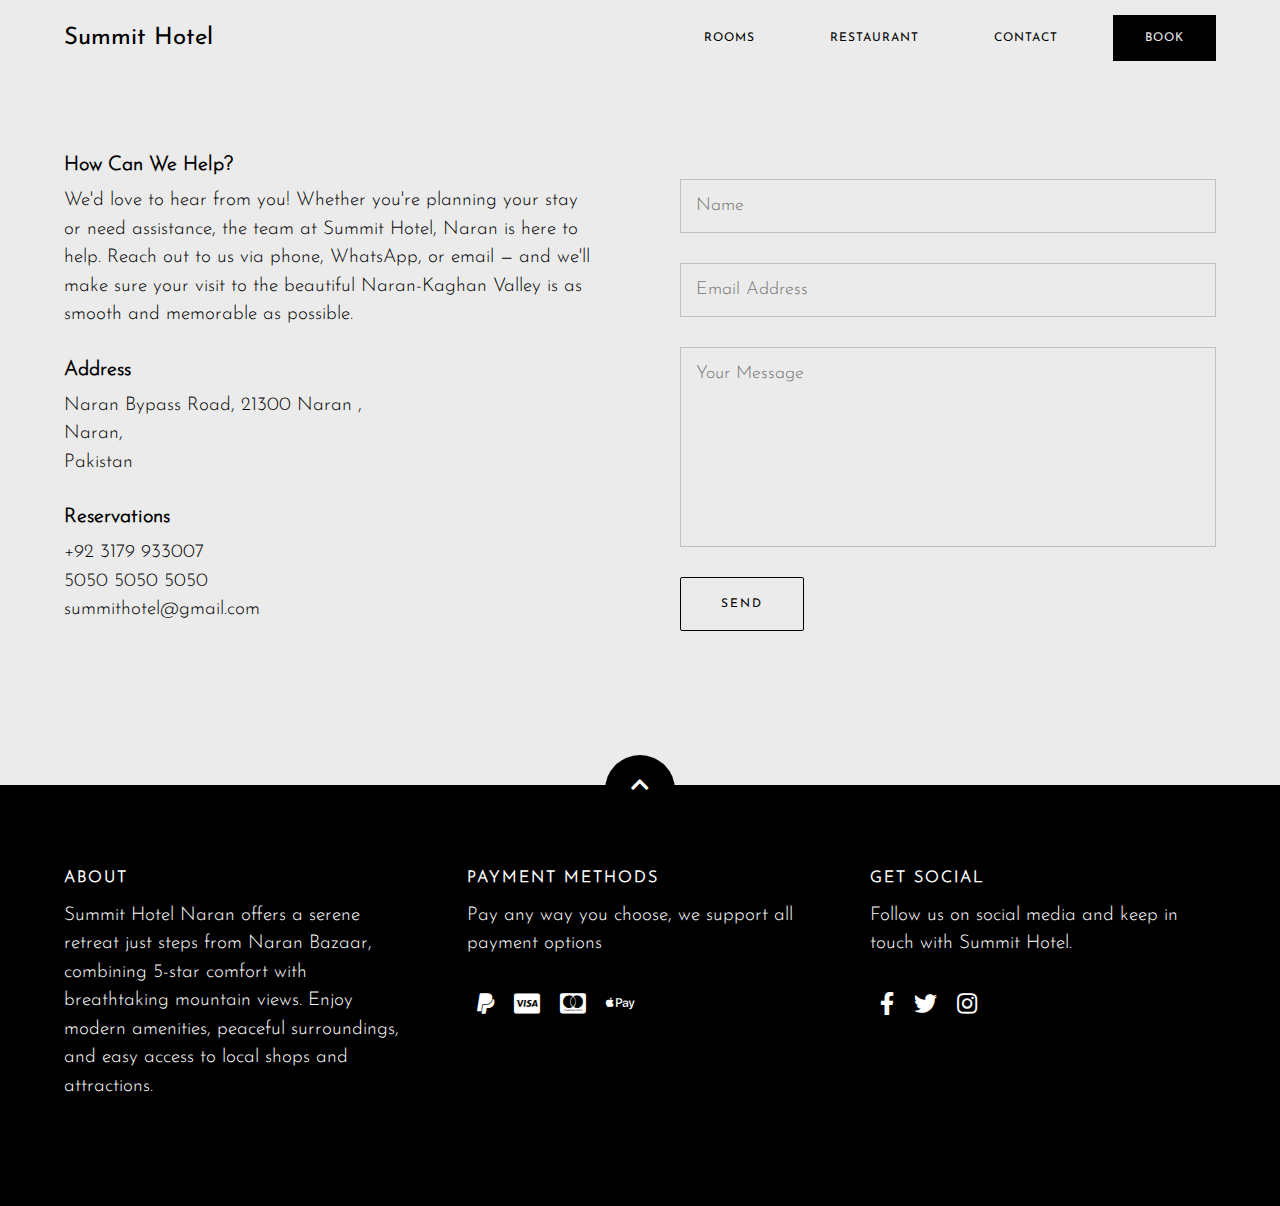
<file: pages/contact.html>
<!DOCTYPE html>
<html lang="en">
  <head>
    <meta charset="UTF-8" />
    <meta name="viewport" content="width=device-width, initial-scale=1.0" />
    <title>Contact - Summit Hotel</title>
    <link
      rel="stylesheet"
      href="https://cdnjs.cloudflare.com/ajax/libs/font-awesome/5.14.0/css/all.min.css"
    />
    <link rel="stylesheet" href="../styles/style.css" />
  </head>

  <body>
    <div id="navbar-placeholder"></div>

    <!-- CONTACT SECTION -->
    <section id="contact" class="contact">
      <div class="container">
        <div class="row">
          <div class="col-2">
            <div>
              <h3>How Can We Help?</h3>
              <p>
                We'd love to hear from you! Whether you're planning your stay or
                need assistance, the team at Summit Hotel, Naran is here to
                help. Reach out to us via phone, WhatsApp, or email — and we'll
                make sure your visit to the beautiful Naran-Kaghan Valley is as
                smooth and memorable as possible.
              </p>
            </div>
            <div>
              <h3>Address</h3>
              <p>Naran Bypass Road, 21300 Naran ,</p>
              <p>Naran,</p>
              <p>Pakistan</p>
            </div>
            <div>
              <h3>Reservations</h3>
              <p>+92 3179 933007</p>
              <p>5050 5050 5050</p>
              <p>summithotel@gmail.com</p>
            </div>
          </div>
          <div class="col-2">
            <form>
              <input type="text" placeholder="Name" required />
              <input type="email" placeholder="Email Address" required />
              <textarea
                row="20"
                cols="20"
                placeholder="Your Message"
                required
              ></textarea>
              <button class="btn btn-white">Send</button>
            </form>
          </div>
        </div>
      </div>
    </section>

    <footer id="footer-placeholder"></footer>
    <script src="../js/footer-and-nav-load.js"></script>
  </body>
</html>
</file>
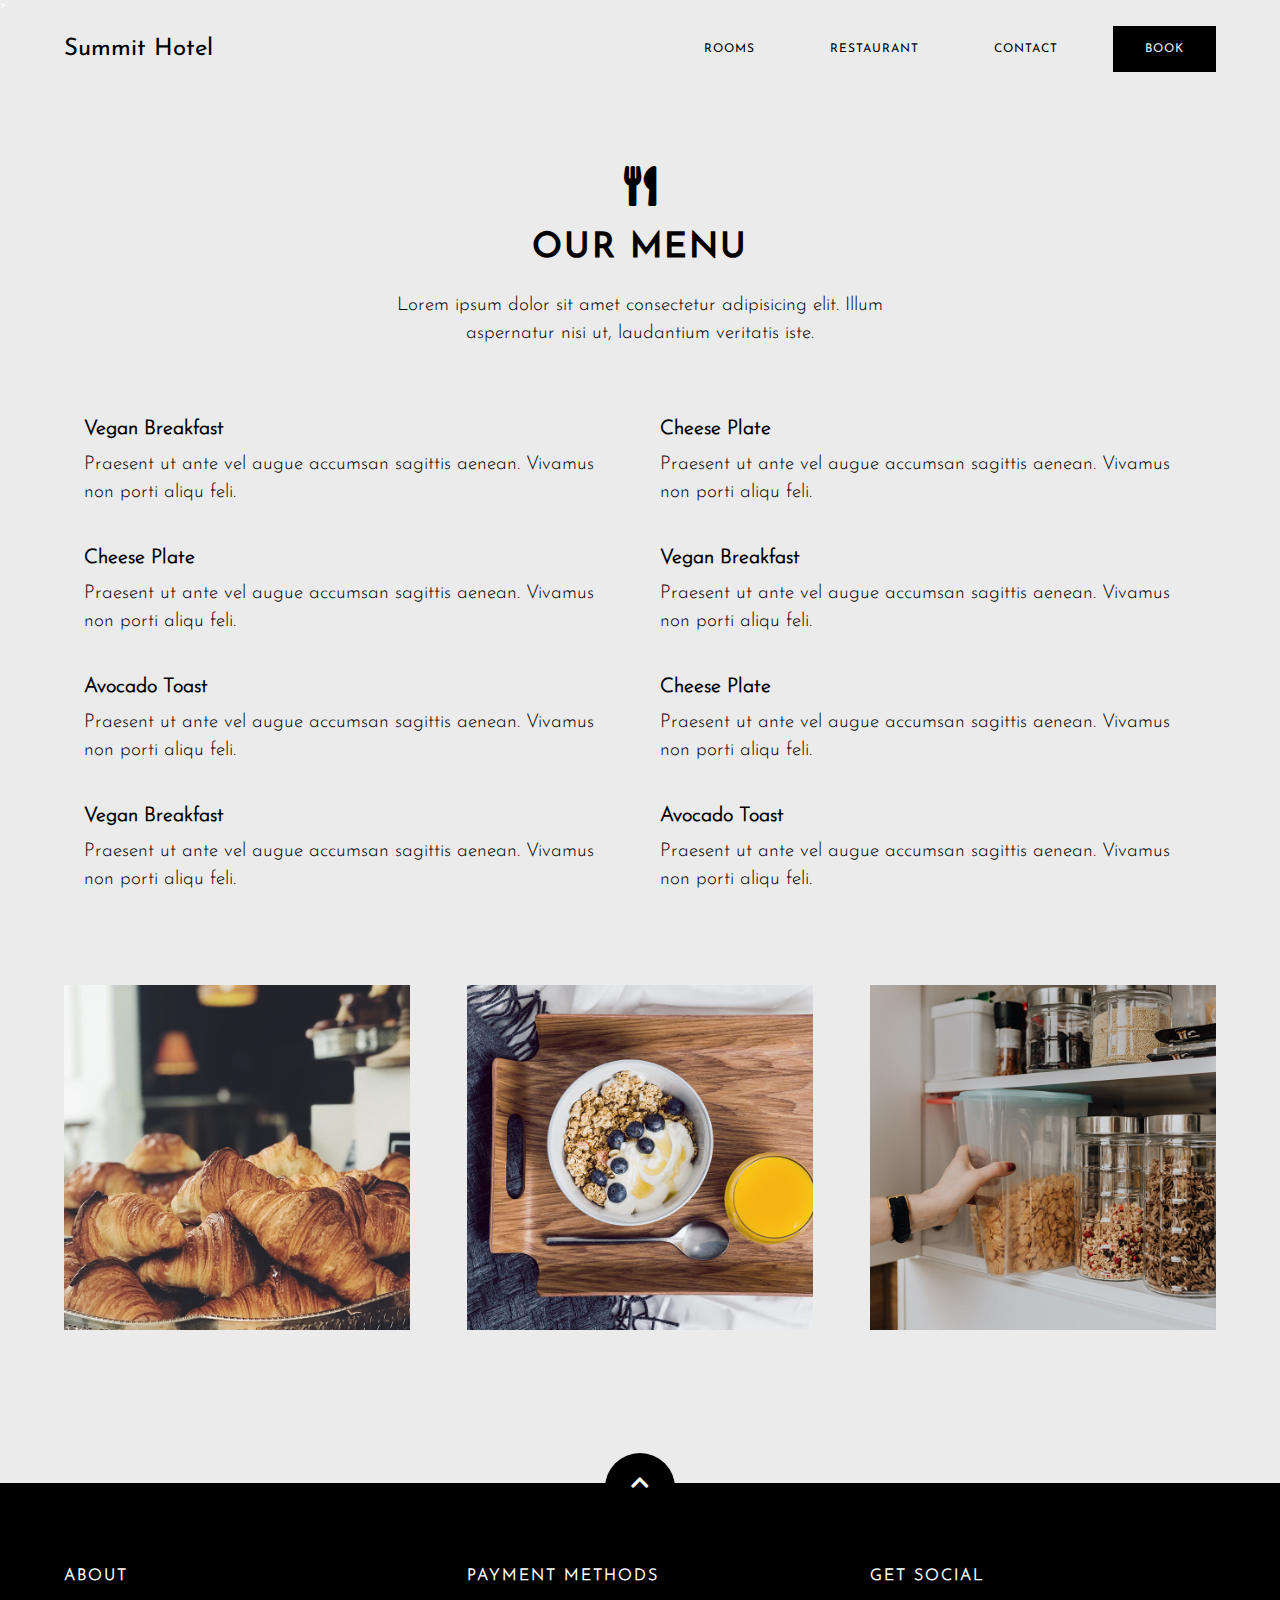
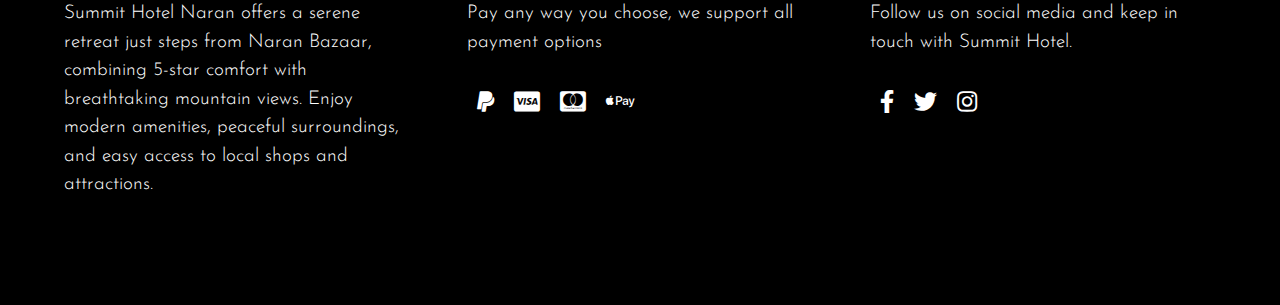
<file: pages/restaurant.html>
<!DOCTYPE html>
<html lang="en">
  <head>
    <meta charset="UTF-8" />
    <meta name="viewport" content="width=device-width, initial-scale=1.0" />
    <title>Restaurant - Summit Hotel</title>
    <link
      rel="stylesheet"
      href="https://cdnjs.cloudflare.com/ajax/libs/font-awesome/5.14.0/css/all.min.css"
    />
    >
    <link rel="stylesheet" href="../styles/style.css" />
  </head>

  <body>
    <div id="navbar-placeholder"></div>

    <!-- MENU SECTION -->
    <section id="our-menu" class="our-menu">
      <div class="container">
        <div class="menu-header">
          <i class="fas fa-utensils"></i>
          <h2 class="headline">Our Menu</h2>
          <p>
            Lorem ipsum dolor sit amet consectetur adipisicing elit. Illum
            aspernatur nisi ut, laudantium veritatis iste.
          </p>
        </div>
        <div class="menu-table">
          <div class="row">
            <div class="col-2">
              <div>
                <h3>Vegan Breakfast</h3>
                <p>
                  Praesent ut ante vel augue accumsan sagittis aenean. Vivamus
                  non porti aliqu feli.
                </p>
              </div>
              <div>
                <h3>Cheese Plate</h3>
                <p>
                  Praesent ut ante vel augue accumsan sagittis aenean. Vivamus
                  non porti aliqu feli.
                </p>
              </div>
              <div>
                <h3>Avocado Toast</h3>
                <p>
                  Praesent ut ante vel augue accumsan sagittis aenean. Vivamus
                  non porti aliqu feli.
                </p>
              </div>
              <div>
                <h3>Vegan Breakfast</h3>
                <p>
                  Praesent ut ante vel augue accumsan sagittis aenean. Vivamus
                  non porti aliqu feli.
                </p>
              </div>
            </div>
            <div class="col-2">
              <div>
                <h3>Cheese Plate</h3>
                <p>
                  Praesent ut ante vel augue accumsan sagittis aenean. Vivamus
                  non porti aliqu feli.
                </p>
              </div>
              <div>
                <h3>Vegan Breakfast</h3>
                <p>
                  Praesent ut ante vel augue accumsan sagittis aenean. Vivamus
                  non porti aliqu feli.
                </p>
              </div>
              <div>
                <h3>Cheese Plate</h3>
                <p>
                  Praesent ut ante vel augue accumsan sagittis aenean. Vivamus
                  non porti aliqu feli.
                </p>
              </div>
              <div>
                <h3>Avocado Toast</h3>
                <p>
                  Praesent ut ante vel augue accumsan sagittis aenean. Vivamus
                  non porti aliqu feli.
                </p>
              </div>
            </div>
          </div>
        </div>
        <div class="menu-gallery">
          <div class="row">
            <div class="col-3">
              <img src="../images/menu-gallery-1.jpg" alt="menu-image" />
            </div>
            <div class="col-3">
              <img src="../images/menu-gallery-2.jpg" alt="menu-image" />
            </div>
            <div class="col-3">
              <img src="../images/menu-gallery-3.jpg" alt="menu-image" />
            </div>
          </div>
        </div>
      </div>
    </section>

    <footer id="footer-placeholder"></footer>
    <script src="../js/footer-and-nav-load.js"></script>
  </body>
</html>
</file>
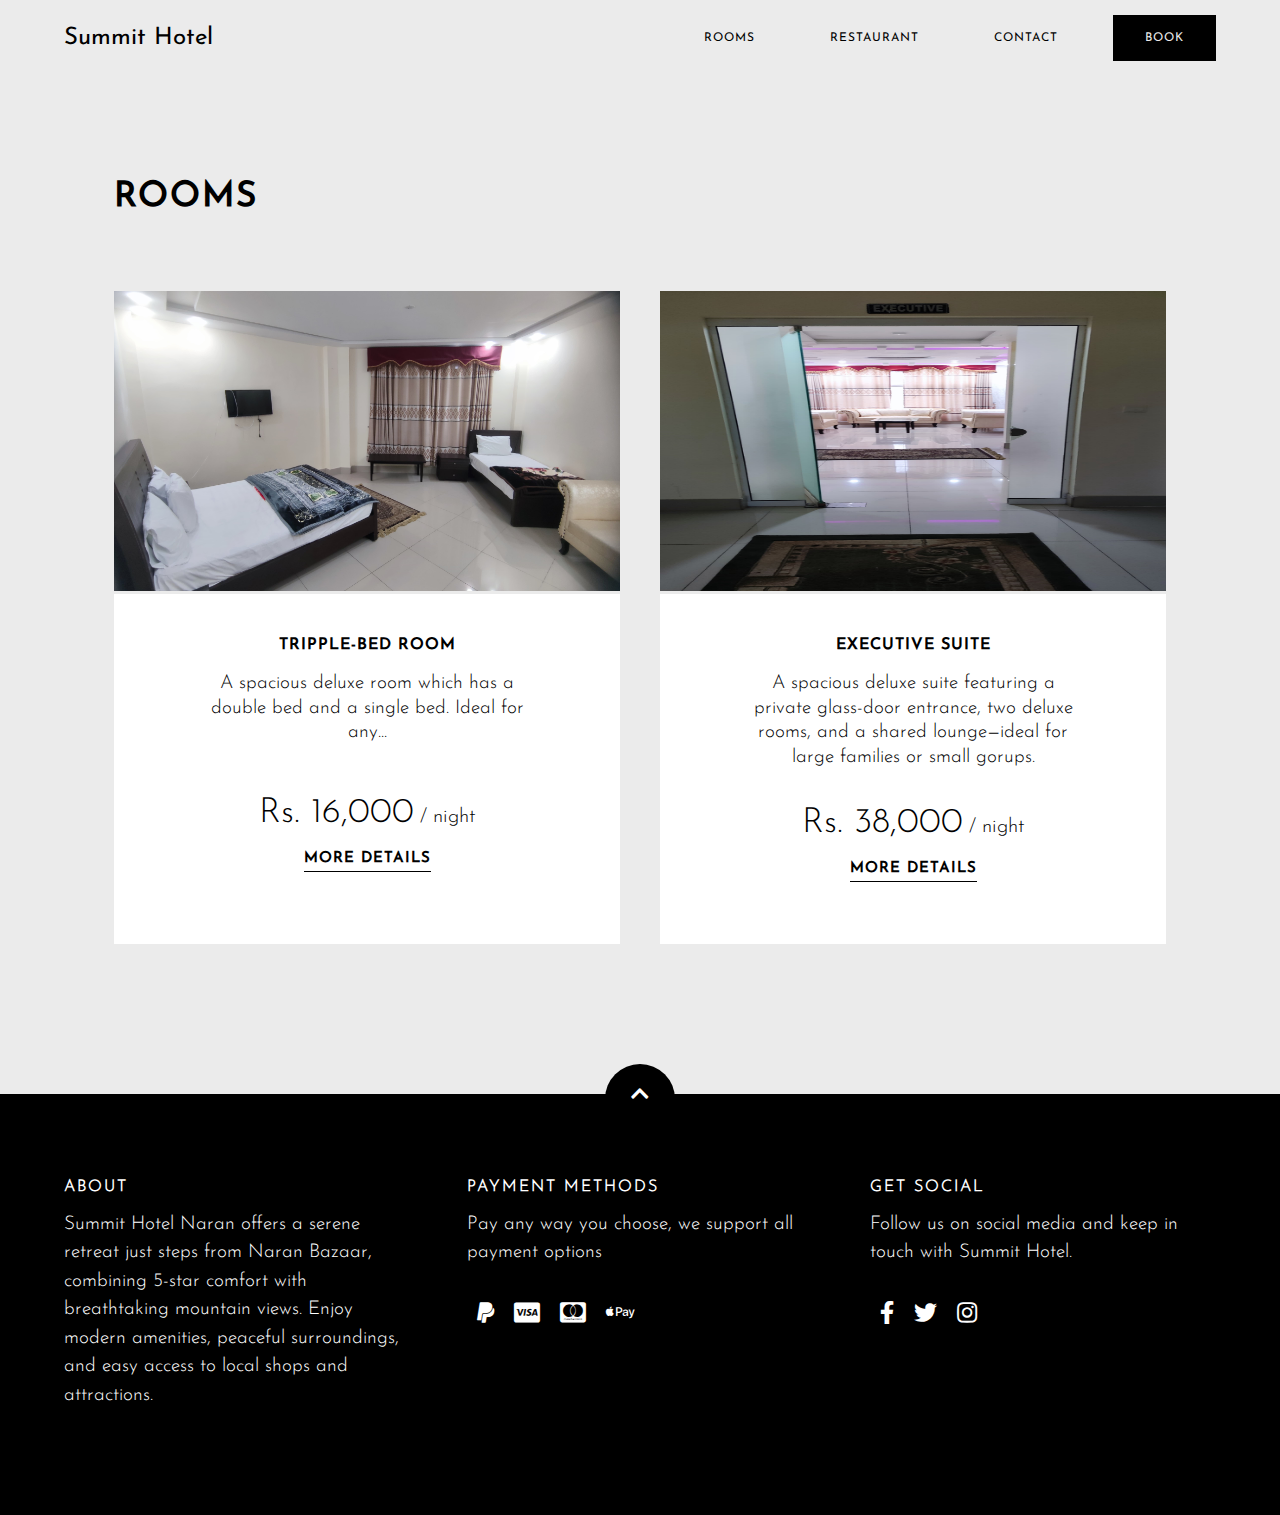
<file: pages/rooms.html>
<!DOCTYPE html>
<html lang="en">
  <head>
    <meta charset="UTF-8" />
    <meta name="viewport" content="width=device-width, initial-scale=1.0" />
    <title>Rooms - Summit Hotel</title>
    <link
      rel="stylesheet"
      href="https://cdnjs.cloudflare.com/ajax/libs/font-awesome/5.14.0/css/all.min.css"
    />
    <link rel="stylesheet" href="../styles/style.css" />
  </head>

  <body>
    <div id="navbar-placeholder"></div>

    <!-- ROOMS LIST -->
    <section id="rooms-list" class="rooms-list">
      <div class="container container-medium">
        <div class="row row-2">
          <h2>Rooms</h2>
        </div>
        <div class="row room-card-group">
          <div class="col-2 room-card">
            <div class="room-image">
              <img
                src="../images/rooms/tripple bed room/pic1.jpeg"
                alt="room"
              />
            </div>
            <div class="room-info">
              <div>
                <div>
                  <h4>Tripple-Bed Room</h4>
                  <p>
                    A spacious deluxe room which has a double bed and a single
                    bed. Ideal for any...
                  </p>
                </div>
                <div>
                  <p class="price"><span>Rs. 16,000</span> / night</p>
                  <a href="tripple-bed-room-details.html">More Details</a>
                </div>
              </div>
            </div>
          </div>

          <div class="col-2 room-card">
            <div class="room-image">
              <img src="../images/rooms/executive room/pic1.jpeg" alt="room" />
            </div>
            <div class="room-info">
              <div>
                <div>
                  <h4>Executive Suite</h4>
                  <p>
                    A spacious deluxe suite featuring a private glass-door
                    entrance, two deluxe rooms, and a shared lounge—ideal for
                    large families or small gorups.
                  </p>
                </div>
                <p class="price"><span>Rs. 38,000</span> / night</p>
                <a href="executive-room-details.html">More Details</a>
              </div>
            </div>
          </div>
        </div>
      </div>
    </section>
    <footer id="footer-placeholder"></footer>
    <script src="../js/footer-and-nav-load.js"></script>
  </body>
</html>
</file>
<file: styles/style.css>
*,
*::before,
*::after {
  margin: 0;
  padding: 0;
  box-sizing: border-box;
}

@font-face {
  font-family: "Herr Von Muellerhoff";
  src: url("../textfont/HerrVonMuellerhoff-Regular.ttf") format("truetype");
}

@font-face {
  font-family: "Josefin Sans Regular";
  src: url("../textfont/JosefinSans-Regular.ttf") format("truetype");
}

@font-face {
  font-family: "Josefin Sans Light";
  src: url("../textfont/JosefinSans-Light.ttf") format("truetype");
}

@font-face {
  font-family: "SourceSansPro Regular";
  src: url("../textfont/SourceSansPro-Regular.ttf") format("truetype");
}

:root {
  --main-font-1: "Josefin Sans Regular", sans-serif;
  --main-font-2: "Josefin Sans Light", sans-serif;
  --secondary-font: "SourceSansPro Regular", sans-serif;
  /* --main-color: #455d58; */
  --main-color: #000000;
  /* --white-pinkish-color: #faf2f7; */
  --white-pinkish-color: rgb(235, 235, 235);
  --white-color: #fff;
}

/* BASIC STYLES */

html {
  color: var(--white-color);
  font-size: 10px;
  font-family: var(--main-font-1);
  scroll-behavior: smooth;
}

body {
  background-color: var(--white-pinkish-color);
}

/* USMAN STYLES */
.hotel-name-and-logo .logo {
  display: flex;
  align-items: center;
  justify-content: center;
}

.hotel-name-and-logo img {
  display: inline-block;
  width: 10rem;
}
.hotel-name-and-logo p {
  display: inline-block;
}

main img {
  width: 100%;
}

section {
  padding: 8rem 0;
}

a {
  text-decoration: none;
}

p {
  font-size: 1.9rem;
  font-family: var(--main-font-2);
  line-height: 1.5;
  font-weight: 200;
}

ul {
  list-style: none;
}

h2 {
  font-size: 3.5rem;
  margin: 2rem 0;
  line-height: 1.3;
}

h3 {
  font-size: 2rem;
  margin-bottom: 1.2rem;
}

h4 {
  font-size: 1.6rem;
  font-weight: 700;
  margin-bottom: 1.6rem;
}

h2,
h4 {
  text-transform: uppercase;
  letter-spacing: 0.2rem;
}

/* BASIC & REUSABLE CLASSES */

.heading-text {
  text-align: center;
  position: relative;
}

.heading-text::after {
  content: "";
  display: block;
  width: 10rem;
  height: 0.2rem;
  background-color: var(--main-color);
  margin: 0 auto;
  margin-top: 3rem;
}

.text-green {
  color: var(--main-color);
}

.text-white {
  color: var(--white-color);
}

.container {
  width: 100%;
  max-width: 120rem;
  padding: 0 2.4rem;
  margin: 0 auto;
}

.container-medium {
  max-width: 110rem;
}

.row {
  display: flex;
  align-items: center;
}

.col-2 {
  margin-bottom: 5rem;
  flex-basis: 50%;
  min-width: 30rem;
}

.col-3 {
  flex-basis: 30%;
  min-width: 25rem;
  margin-bottom: 5rem;
}

.padding-right {
  padding-right: 8rem;
}

.text-box {
  width: 100%;
  max-width: 40rem;
}

.text-box p {
  margin: 4rem 0;
}

/* BUTTONS */

.btn {
  display: inline-block;
  background: transparent;
  border: 0.1rem solid var(--white-color);
  border-radius: 0.2rem;
  cursor: pointer;
  outline: none;
  padding: 2rem 4rem;
  text-transform: uppercase;
  font-family: inherit;
  font-size: 1.2rem;
  font-weight: 400;
  letter-spacing: 0.2rem;
  overflow: hidden;
  position: relative;
}

.btn-green {
  color: var(--white-color);
  transition: color 0.5s;
  z-index: 100;
}

.btn-white {
  border: 1px solid var(--main-color);
  color: var(--main-color);
  transition: color 0.5s;
  z-index: 100;
}

.btn-green::before,
.btn-white::before {
  content: "";
  position: absolute;
  top: 0;
  left: -10%;
  width: 0;
  height: 100%;
  transform: skewX(25deg);
  z-index: -1;
  transition: width 0.7s;
}

.btn-green::before {
  background-color: var(--white-color);
}

.btn-white::before {
  background-color: var(--main-color);
}

.btn-green:hover {
  color: var(--main-color);
}

.btn-white:hover {
  color: var(--white-color);
}

.btn-green:hover::before,
.btn-white:hover::before {
  width: 120%;
}

/* HEADER */

header {
  height: 100vh;
}

.navbar {
  background-color: var(--white-pinkish-color);
  display: flex;
  justify-content: space-between;
  align-items: center;
  padding: 2rem 0;
  height: 7.5rem;
}

.logo {
  font-family: var(--main-font-1);
  font-size: 2.4rem;
  color: var(--main-color);
}

.nav-list {
  display: flex;
}

.nav-item:not(:last-child) {
  margin-right: 3.5rem;
}

.nav-link {
  border: none;
  outline: none;
  text-transform: uppercase;
  font-size: 1.2rem;
  color: var(--main-color);
  letter-spacing: 0.1rem;
  padding: 1rem 2rem;
  position: relative;
}

.nav-link::before {
  content: "";
  position: absolute;
  left: 0;
  bottom: 0;
  height: 0.2rem;
  width: 100%;
  background-color: rgba(93, 69, 69, 0.65);
  transform: scaleX(0);
  transform-origin: right;
  transition: transform 0.4s linear;
}

.nav-link:hover::before {
  transform: scaleX(1);
  transform-origin: left;
}

label {
  display: none;
}

label #open,
label #close {
  color: var(--main-color);
  font-size: 2.2rem;
  line-height: 8rem;
  cursor: pointer;
  display: none;
}

label #close {
  color: var(--white-pinkish-color);
}

#check {
  display: none;
}

.book-btn {
  border: 0.2rem solid transparent;
  background-color: var(--main-color);
  color: var(--white-pinkish-color);
  padding: 1.5rem 3rem;
  transition: all 0.3s ease;
}

.book-btn:hover {
  background-color: transparent;
  border: 0.2rem solid var(--main-color);
  color: var(--main-color);
}

.book-btn:hover::before {
  transform: scaleX(0);
}

.hero {
  background-image: linear-gradient(
      to right bottom,
      rgba(7, 7, 7, 0.8),
      rgba(49, 13, 13, 0.5)
    ),
    url("../images/hero-bg.jpg");
  background-size: cover;
  background-position: center;
  height: calc(100vh - 7.5rem);
  clip-path: polygon(0 0, 100% 0, 100% 75vh, 0 100%);
  position: relative;
}

.hero__text-box {
  position: absolute;
  top: 50%;
  transform: translateY(-50%);
}

.hero__text {
  text-transform: uppercase;
  color: var(--white-color);
  font-size: 5.4rem;
  letter-spacing: 0.2rem;
  line-height: 1.4;
  margin-bottom: 5rem;
}

.hero__text span {
  display: block;
}

.hero__text-bottom {
  text-align: center;
  font-size: 2rem;
}

/* INFO SECTION */

.info-text {
  margin-bottom: 3rem;
  font-family: var(--main-font-2);
}

.image-group img {
  width: 100%;
}

.image-group {
  display: grid;
  grid-template-columns: repeat(2, 1fr);
  column-gap: 1.5rem;
}

/* ROOMS SECTION */

.rooms {
  background-color: var(--main-color);
}

.room-info {
  min-height: 35rem;
}

.room-image img {
  height: 30rem;
}
/* RESTAURANT SECTION */

.restaurant {
  color: var(--main-color);
}

/* SPA SECTION */

.spa {
  background-color: var(--main-color);
}

/* TESTIMONIALS SECTION */

.testimonials {
  color: var(--main-color);
  padding: 5rem 0;
}

.fas.fa-quote-left {
  font-size: 3.4rem;
}

.slider-box {
  text-align: center;
  padding: 4rem 2rem;
}

.slider-box img {
  width: 5rem;
  margin-top: 2rem;
  border-radius: 50%;
  margin: 0 auto;
}

.slider-box p {
  margin: 3rem 0;
}

.slider-box h3 {
  margin: 1.5rem 0;
  font-size: 1.8rem;
}

.slider {
  max-width: 60rem;
  margin: 0 auto;
}

.rating {
  margin: 3rem 0;
}

.fa-star {
  color: #ffba00;
}

/* FOOTER SECTION */

footer {
  background-color: var(--main-color);
  font-family: var(--main-font-2);
  padding: 7rem 0 4rem;
  position: relative;
}

.back-to-top {
  text-align: center;
  background-color: var(--main-color);
  border-radius: 50%;
  position: absolute;
  top: -3rem;
  left: 50%;
  width: 7rem;
  height: 7rem;
  transform: translateX(-50%);
}

.back-to-top i {
  display: block;
  color: var(--white-color);
  font-size: 2rem;
  padding: 2rem;
  animation-name: showsUp;
  animation-duration: 2s;
  animation-iteration-count: infinite;
}

.footer__content {
  align-items: flex-start;
  justify-content: space-between;
  padding: 1.5rem 0;
}

.social-icons,
.payment-methods {
  margin-top: 2.5rem;
  display: flex;
}

.social-icons i,
.payment-methods i {
  font-size: 2.3rem;
  color: var(--white-color);
  padding: 0.8rem 1rem;
}

.footer__content a:hover {
  opacity: 0.5;
}

/*                    ROOMS PAGE                   */

.rooms-list {
  color: var(--main-color);
  padding: 0;
  padding-bottom: 10rem;
}

.row-2 {
  justify-content: space-between;
  flex-wrap: wrap;
  margin: 8rem auto 5rem;
  flex-direction: row !important;
}

.rooms-list select {
  padding: 0.6rem;
  border: 0.1rem solid var(--main-color);
  outline: none;
  background: transparent;
  font-family: var(--main-font-1);
}

.rooms-list img,
.our-menu img {
  width: 100%;
}

.rooms-list .col-2:not(:last-child) {
  margin-right: 4rem;
}

.room-info {
  text-align: center;
  padding: 1rem;
  background-color: var(--white-color);
}

.room-info div {
  max-width: 40rem;
  margin: 0 auto;
  padding: 1.5rem;
}

.room-info h4 {
  letter-spacing: 1px;
  line-height: 1.4;
}

.room-info p {
  line-height: 1.3;
  font-family: var(--main-font-2);
}

.room-info a {
  color: var(--main-color);
  border-bottom: 1px solid var(--main-color);
  font-size: 1.5rem;
  font-weight: 700;
  text-transform: uppercase;
  letter-spacing: 1px;
  padding-bottom: 0.5rem;
}

.price {
  font-size: 2rem;
  margin: 1.5rem;
}

.price span {
  font-size: 3.5rem;
}

/*                    RESTAURANT PAGE                   */

.our-menu {
  color: var(--main-color);
  font-family: var(--main-font-2);
  padding-bottom: 10rem;
}

.our-menu .row {
  justify-content: space-between;
}

.menu-header,
.spa-header {
  text-align: center;
  max-width: 57rem;
  width: 100%;
  margin: auto;
  margin-bottom: 5rem;
}

.menu-header h2 {
  font-family: var(--main-font-1);
}

.menu-table .col-2 {
  padding: 2rem 2rem 0 2rem;
}

.menu-table .col-2 div {
  margin-bottom: 4rem;
}

/*                    ABOUT PAGE                   */

.excellent-service {
  background: url("../images/excellent-img.jpg") center no-repeat;
  background-size: cover;
  min-height: 65vh;
}

.excellent-service .container {
  display: flex;
  align-items: center;
  justify-content: center;
  text-align: center;
}

.headlines {
  padding-top: 5rem;
}

.sub-headline {
  font-size: 8.5rem;
  font-family: "Herr Von Muellerhoff", cursive;
  color: #55917f;
  font-weight: 100;
  line-height: 0.4;
  letter-spacing: 2px;
  text-transform: capitalize;
}

.sub-headline::first-letter {
  text-transform: uppercase;
  font-size: 10.3rem;
}

.features .row {
  justify-content: space-between;
}

.features {
  background-color: var(--main-color);
}

.features i {
  color: #ce8571;
  font-size: 2.8rem;
  margin-bottom: 1.5rem;
}

.features h4 {
  text-transform: capitalize;
  font-weight: 500;
  font-size: 2rem;
  letter-spacing: 0;
}

.features p {
  font-family: var(--main-font-2);
}

.brands {
  padding: 5rem 0;
}

.brands .slider-box img {
  width: 20rem;
  margin-top: 2rem;
  border-radius: none;
  margin: 0 auto;
}

/*                     CONTACT PAGE                   */

.contact {
  color: var(--main-color);
}

.contact h3 {
  font-family: var(--main-font-2);
}

.contact .col-2:first-child {
  margin-right: 8rem;
}

.contact .col-2 div {
  margin-bottom: 3rem;
}

.contact input,
textarea {
  display: block;
  width: 100%;
  background: transparent;
  border: 1px solid rgba(0, 0, 0, 0.18);
  outline: none;
  padding: 1.7rem 1.5rem;
  font-family: var(--main-font-2);
  font-size: 1.8rem;
  margin-bottom: 3rem;
  transition: all 0.5s;
}

textarea {
  resize: none;
  height: 20rem;
}

/*                    SPA PAGE                   */

.spa-header {
  color: var(--main-color);
  margin-bottom: 8rem;
}

.spa-header .headline {
  color: var(--main-color);
}

.section-spa .col-3 img {
  width: 100%;
  transform: scale(1.15);
}

.section-spa .col-3 {
  flex: 1;
  margin-bottom: 0;
  overflow: hidden;
}

.section-spa .fa-spa,
.our-menu .fa-utensils {
  font-size: 4rem;
}

.button-container {
  text-align: center;
  padding: 10rem 0;
}

/* MEDIA QUERIES */

@media screen and (max-width: 1000px) {
  .nav-item:not(:last-child) {
    margin-right: 2rem;
  }
}

@media screen and (max-width: 900px) {
  .nav-item:not(:last-child) {
    margin-right: 0;
  }

  p {
    font-size: 1.7rem;
  }

  label {
    display: block;
  }

  label #open {
    display: block;
  }

  .nav-list {
    position: fixed;
    top: 0;
    left: -100%;
    width: 100%;
    height: 100vh;
    background-color: var(--main-color);
    flex-direction: column;
    justify-content: center;
    text-align: center;
    z-index: 1000;
    transition: all 0.5s;
  }

  #check:checked ~ .nav-list {
    left: 0;
  }

  #check:checked ~ label #open {
    display: none;
  }

  #check:checked ~ label #close {
    display: block;
    position: relative;
    z-index: 100000;
  }

  .nav-item {
    display: block;
    margin: 2.5rem 0;
  }

  .nav-link {
    color: var(--white-pinkish-color);
  }

  .book-btn {
    border: 0.2rem solid transparent;
    background-color: transparent;
    transition: all 0.3s;
  }

  .book-btn:hover {
    border: 0.2rem solid var(--white-color);
    color: var(--white-pinkish-color);
    opacity: 1;
  }

  footer .row {
    flex-direction: column;
  }
}

@media screen and (max-width: 800px) {
  h2 {
    font-size: 3.2rem;
  }

  .hero__text {
    font-size: 4.8rem;
  }

  .row {
    flex-direction: column;
  }

  .menu-table .col-2:first-child {
    margin-bottom: 0;
  }

  .contact .row {
    align-items: stretch;
  }

  .rooms-list .row {
    flex-direction: row;
  }

  .col-2 {
    padding-right: 0;
  }

  .text-box {
    margin-right: auto;
  }

  .column-reverse {
    flex-direction: column-reverse;
  }

  footer .col-4 {
    margin-bottom: 3rem;
  }

  .footer__content-about h4 {
    text-align: left;
  }

  .contact .col-2:first-child {
    margin-right: 0;
  }
}

@media screen and (max-width: 768px) {
  .rooms-list .row {
    flex-direction: column;
  }

  .rooms-list .col-2:not(:last-child) {
    margin-right: 0;
  }
}

/* ANIMATIONS */

@keyframes showsUp {
  0% {
    opacity: 0;
  }

  50% {
    opacity: 1;
  }

  100% {
    opacity: 0;
    transform: translateY(-1rem);
  }
}
</file>
